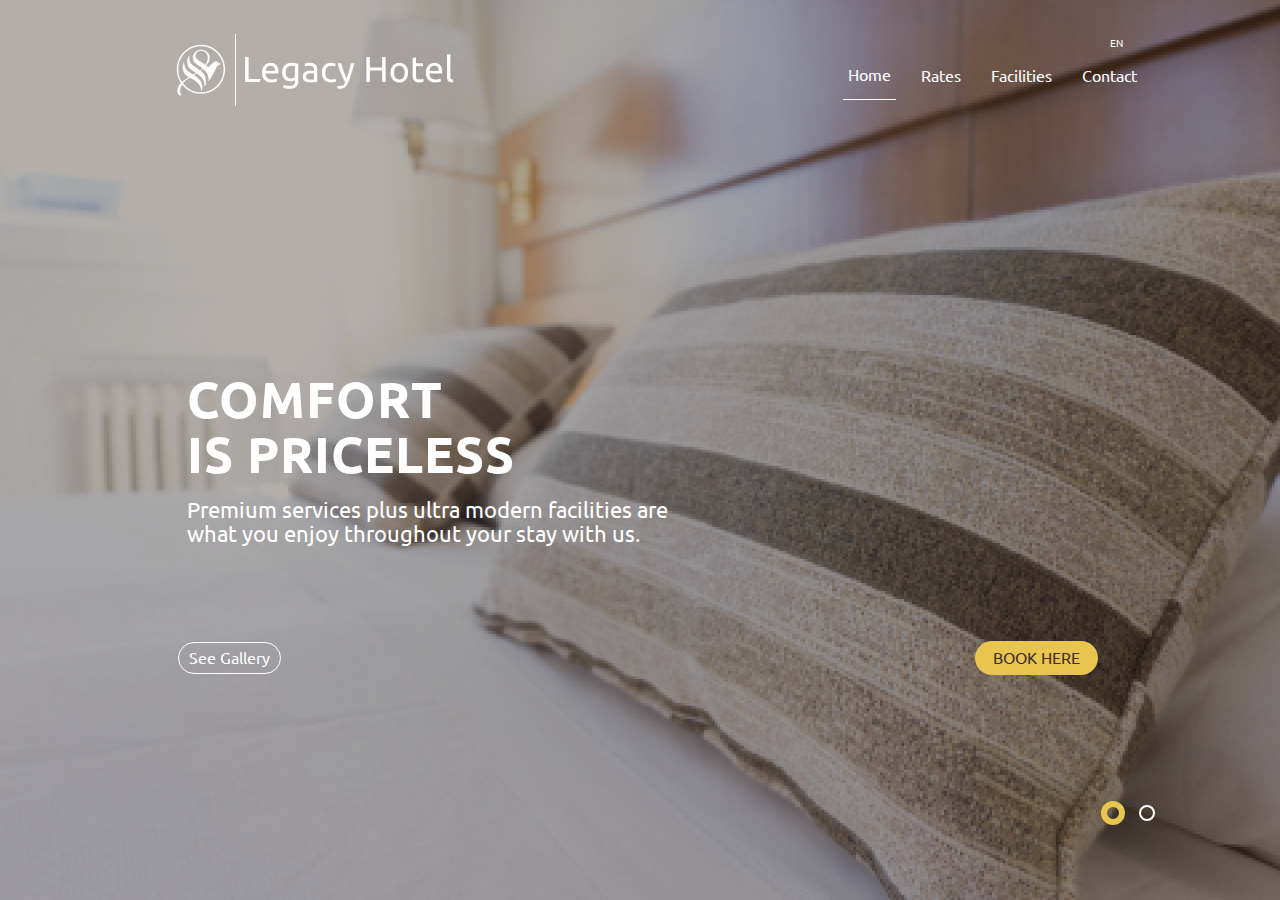
<file: index.html>
<!doctype html>
<html lang="en">
    <head>
        <!-- Required meta tags -->
        <meta charset="utf-8">
        <meta name="viewport" content="width=device-width, initial-scale=1, shrink-to-fit=no">
        <link rel="shortcut icon" href="/favicon.ico" type="image/x-icon">
        <link rel="icon" href="/favicon.ico" type="image/x-icon">
        <link rel="stylesheet" href="https://use.fontawesome.com/releases/v5.13.0/css/all.css"
            integrity="sha384-Bfad6CLCknfcloXFOyFnlgtENryhrpZCe29RTifKEixXQZ38WheV+i/6YWSzkz3V" crossorigin="anonymous">
        <link rel="stylesheet" href="css/style.css">
        <!-- Primary Meta Tags -->
        <title>Legacy Hotel</title>
        <meta name="title" content="Legacy Hotel">
        <meta name="description" content="Ultra-modern, five-star hotel that serves all your needs.">

        <meta property="og:type" content="website">
        <meta property="og:url" content="https://hoteltemplate.netlify.app/">
        <meta property="og:title" content="Legacy Hotel">
        <meta property="og:description" content="Ultra-modern, five-star hotel that serves all your needs.">
        <meta property="og:image"
            content="https://res.cloudinary.com/petrepan/image/upload/v1592683497/the-interior-design-of-a-building-floor-2883047_crxewy.jpg">

        <meta property="twitter:card" content="summary_large_image">
        <meta property="twitter:url" content="https://hoteltemplate.netlify.app/">
        <meta property="twitter:title" content="Legacy Hotel">
        <meta property="twitter:description" content="Ultra-modern, five-star hotel that serves all your needs.">
        <meta property="twitter:image"
            content="https://res.cloudinary.com/petrepan/image/upload/v1592683497/the-interior-design-of-a-building-floor-2883047_crxewy.jpg">
    </head>
    <body>
        <nav>
            <ul class="menu">
                <li class="logo"><a href="index.html"><img src="img/logo.png" alt="logo"></a></li>
                <li class="item"><a class="currentnav" href="index.html">Home</a></li>
                <li class="item"><a href="html/rates.html">Rates</a></li>
                <li class="item"><a href="html/facilities.html">Facilities</a></li>
                <li class="item"><a href="html/contact.html">Contact</a>
                </li>
                <li class="item has-submenu">
                    <a tabindex="0">EN</a>
                    <ul class="submenu">
                        <li class="subitem"><a href="#">FR</a></li>
                        <li class="subitem"><a href="#">SPA</a></li>
                    </ul>
                </li>
                <li class="toggle"><a href="#"><i class="fas fa-bars"></i></a></li>
            </ul>
        </nav>

        <div class="slider">
            <div class="slide currentcontent">
                <div class="content">
                    <h1>COMFORT <br> IS PRICELESS</h1>
                    <p>
                        Premium services plus ultra modern facilities are what you enjoy throughout your stay with us.
                    </p>
                </div>
            </div>
            <div class="slide">
                <div class="content">
                    <h1>Slide Two</h1>
                    <p>
                        Lorem ipsum, dolor sit amet consectetur adipisicing elit. Sit hic
                        maxime, voluptatibus labore doloremque vero!
                    </p>
                </div>
            </div>
        </div>
        <div class="buttons">
            <button id="dot1"></button>
            <button id="dot2"></button>
        </div>

        <div class="gallerybook">
            <div class="seegallery">
                <a href="html/gallery.html"><i class="fas fa-play-circle"></i>
                    See Gallery</a>
            </div>
            <div class="bookhere">
                <a href="html/booking.html">BOOK HERE </a>
            </div>
        </div>
        <script src="js/slider.js"></script>
        <script src="js/main.js"></script>
        <script src="js/nav.js"></script>
    </body>
</html>
</file>
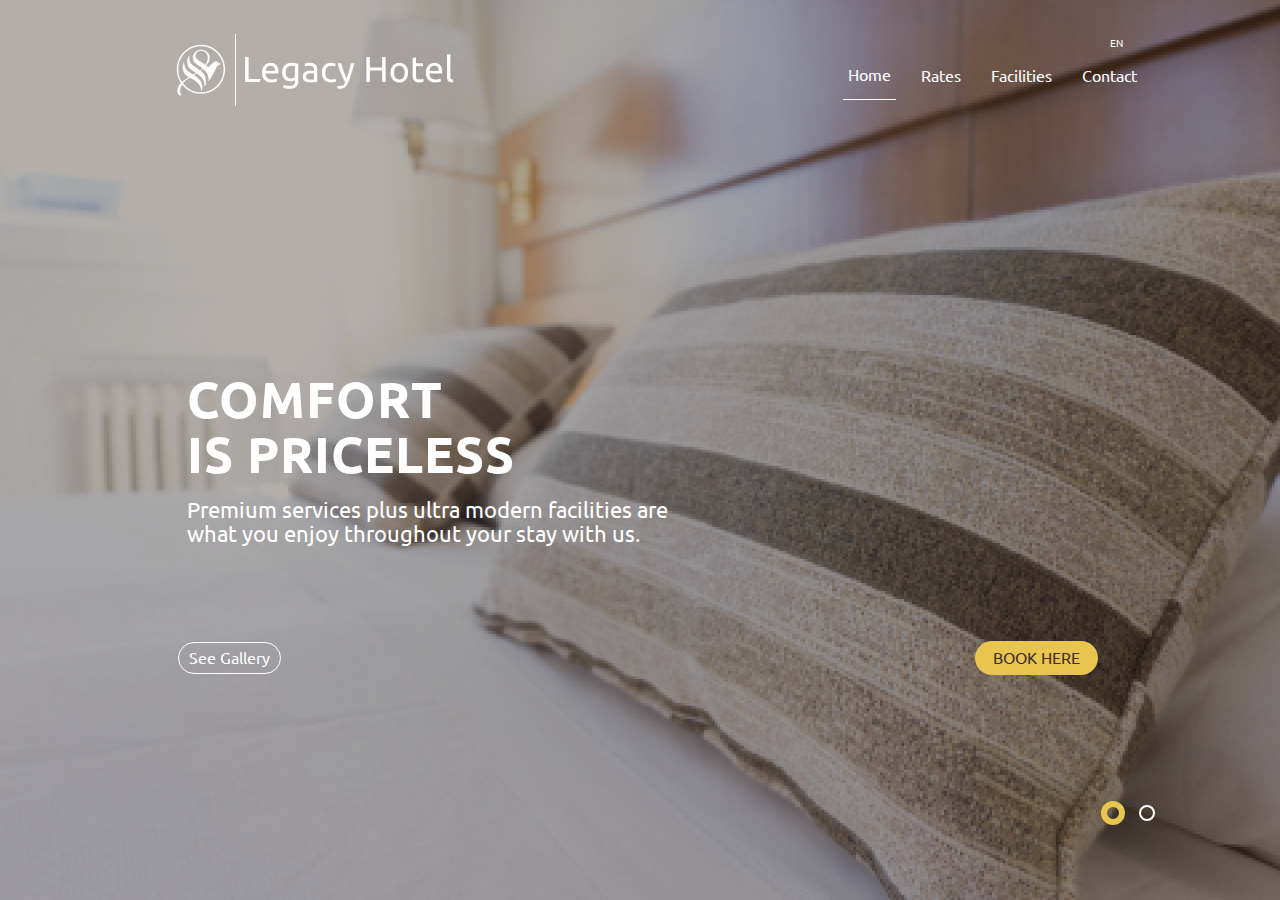
<file: html/index.html>
<!doctype html>
<html lang="en">
    <head>
        <!-- Required meta tags -->
        <meta charset="utf-8">
        <meta name="viewport" content="width=device-width, initial-scale=1, shrink-to-fit=no">
        <link rel="stylesheet" href="https://use.fontawesome.com/releases/v5.13.0/css/all.css"
            integrity="sha384-Bfad6CLCknfcloXFOyFnlgtENryhrpZCe29RTifKEixXQZ38WheV+i/6YWSzkz3V" crossorigin="anonymous">
        <link rel="stylesheet" href="../css/style.css">
        <!-- Primary Meta Tags -->
        <title>Legacy Hotel</title>
        <meta name="title" content="Legacy Hotel">
        <meta name="description" content="Ultra-modern, five-star hotel that serves all your needs.">

        <meta property="og:type" content="website">
        <meta property="og:url" content="https://hoteltemplate/">
        <meta property="og:title" content="Legacy Hotel">
        <meta property="og:description" content="Ultra-modern, five-star hotel that serves all your needs.">
        <meta property="og:image"
            content="https://res.cloudinary.com/petrepan/image/upload/v1592683497/the-interior-design-of-a-building-floor-2883047_crxewy.jpg">

        <meta property="twitter:card" content="summary_large_image">
        <meta property="twitter:url" content="https://hoteltemplate/">
        <meta property="twitter:title" content="Legacy Hotel">
        <meta property="twitter:description" content="Ultra-modern, five-star hotel that serves all your needs.">
        <meta property="twitter:image"
            content="https://res.cloudinary.com/petrepan/image/upload/v1592683497/the-interior-design-of-a-building-floor-2883047_crxewy.jpg">
    </head>
    <body>
        <nav>
            <ul class="menu">
                <li class="logo"><a href="index.html"><img src="../img/logo.png" alt="logo"></a></li>
                <li class="item"><a class="currentnav" href="#">Home</a></li>
                <li class="item"><a href="rates.html">Rates</a></li>
                <li class="item"><a href="facilities.html">Facilities</a></li>
                <li class="item"><a href="contact.html">Contact</a>
                </li>
                <li class="item has-submenu">
                    <a tabindex="0">EN</a>
                    <ul class="submenu">
                        <li class="subitem"><a href="#">FR</a></li>
                        <li class="subitem"><a href="#">SPA</a></li>
                    </ul>
                </li>
                <li class="toggle"><a href="#"><i class="fas fa-bars"></i></a></li>
            </ul>
        </nav>

        <div class="slider">
            <div class="slide currentcontent">
                <div class="content">
                    <h1>COMFORT <br> IS PRICELESS</h1>
                    <p>
                        Premium services plus ultra modern facilities are what you enjoy throughout your stay with us.
                    </p>
                </div>
            </div>
            <div class="slide">
                <div class="content">
                    <h1>Slide Two</h1>
                    <p>
                        Lorem ipsum, dolor sit amet consectetur adipisicing elit. Sit hic
                        maxime, voluptatibus labore doloremque vero!
                    </p>
                </div>
            </div>
        </div>
        <div class="buttons">
            <button id="dot1"></button>
            <button id="dot2"></button>
        </div>

        <div class="gallerybook">
            <div class="seegallery">
                <a href="gallery.html"><i class="fas fa-play-circle"></i>
                    See Gallery</a>
            </div>
            <div class="bookhere">
                <a href="booking.html">BOOK HERE </a>
            </div>
        </div>
        <script src="../js/slider.js"></script>
        <script src="../js/main.js"></script>
        <script src="../js/nav.js"></script>
    </body>
</html>
</file>
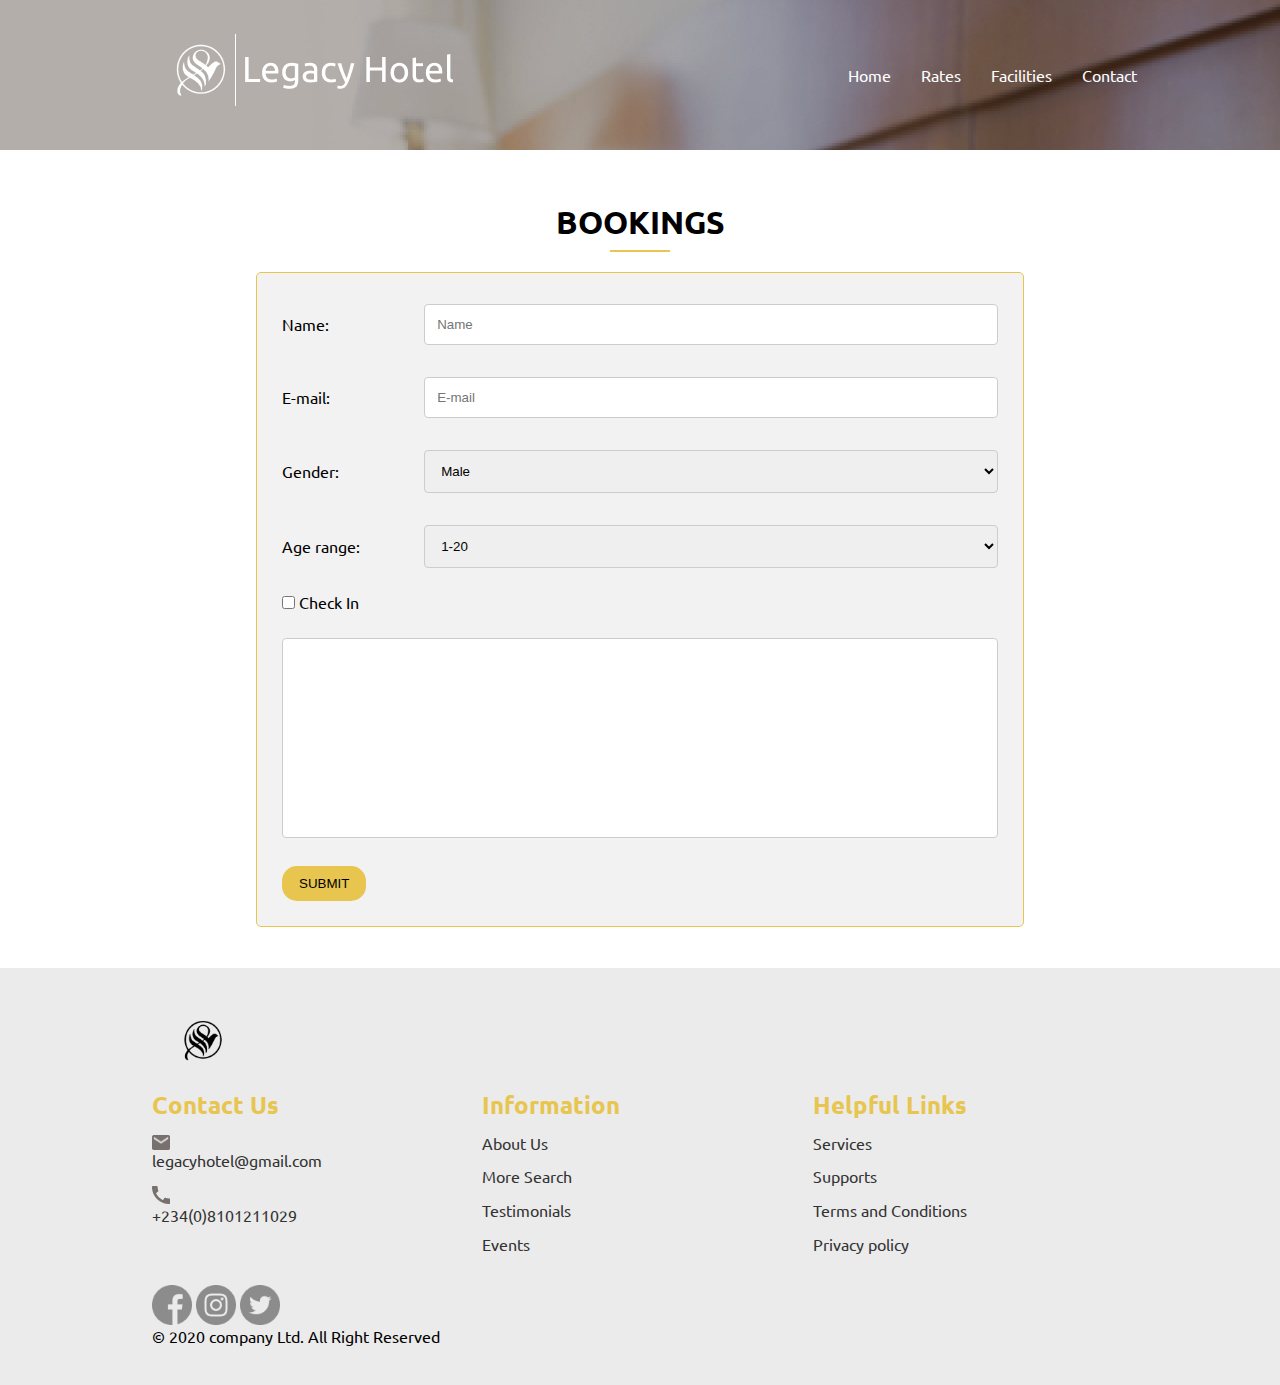
<file: html/booking.html>
<!doctype html>
 <html lang="en">
     <head>
         <!-- Required meta tags -->
         <meta charset="utf-8">
         <meta name="viewport" content="width=device-width, initial-scale=1, shrink-to-fit=no">
         <link rel="stylesheet" href="https://use.fontawesome.com/releases/v5.13.0/css/all.css"
             integrity="sha384-Bfad6CLCknfcloXFOyFnlgtENryhrpZCe29RTifKEixXQZ38WheV+i/6YWSzkz3V"
             crossorigin="anonymous">
         <link rel="stylesheet" href="../css/booking.css">
         <link rel="stylesheet" href="../css/nav.css">
         <title>Legacy Hotel| Booking</title>
     </head>
     <body>
         <nav>
             <ul class="menu">
                 <li class="logo"><a href="../index.html"><img src="../img/logo.png" alt="logo"></a></li>
                 <li class="item"><a href="../index.html">Home</a></li>
                 <li class="item"><a href="rates.html">Rates</a></li>
                 <li class="item"><a href="facilities.html">Facilities</a></li>
                 <li class="item"><a href="contact.html">Contact</a>
                 </li>
                 <li class="toggle"><a href="#"><i class="fas fa-bars"></i></a></li>
             </ul>
         </nav>

         <main>
             <div class="contentcontainer">
                 <h1>BOOKINGS</h1>
                 <hr>
                 <form class="form">
                     <div class="nameemail">
                         <div class="row">
                             <label class="col-25">Name:</label>
                              <input class="col-75" type="text" placeholder="Name" id="">
                        </div>
                        <div class="row">
                            <label class="col-25">E-mail:</label>
                            <input class="col-75" type="email" placeholder="E-mail" id="">
                        </div>
                     </div>
                     <div class="otheroptions">
                         <div class="row">
                             <label class="col-25">Gender:</label>
                             <select name="Gender" id="">
                                  <option value="Male">Male</option>
                                   <option value="Female">Female</option>
                             </select>
                         </div>
                         <div class="row">
                             <label class="col-25">Age range:</label>
                             <select name="Age" id="">
                                 <option value="1-20">1-20</option>
                                 <option value="21-40">21-40</option>
                                 <option value="41-60">41-60</option>
                                 <option value="60+">60+</option>
                             </select>
                         </div>
                         
                         <div style="margin-bottom: 20px;">
                             <input type="checkbox" name="" id="">
                             <label>Check In</label>
                         </div>
                         </div>
                         <div class="col-75">
                             <textarea name="message" cols="30" rows="10" style="height:200px"></textarea>
                         </div>
                         <div class="row">
                         <input type="submit" value="SUBMIT">
                         </div>

                     
                 </form>
             </div>
         </main>
         <footer>
             <div class="container">
                 <div class="footerlogo">
                     <img src="../img/logo (blavk) 1.png" alt="footer-logo">
                 </div>
                 <div class="footerdetails">
                     <div>
                         <div>
                             <h3>Contact Us</h3>
                         </div>
                         <div class="contact">
                             <a class="vector" href="mailto:legacyhotel@gmail.com"><img src="../img/Vector.png"
                                     alt="mail"> legacyhotel@gmail.com</a>
                         </div>
                         <div class="contact">
                             <a class="vector" href="tel:+234 (0) 8101211029"><img src="../img/Vector1.png"
                                     alt="number">
                                 +234(0)8101211029</a>
                         </div>
                     </div>
                     <div>
                         <div>
                             <h3>Information</h3>
                         </div>
                         <div>
                             <a href="about.html">About Us</a>
                         </div>
                         <div>
                             <a href="#">More Search</a>
                         </div>
                         <div>
                             <a href="#">Testimonials</a>
                         </div>
                         <div>
                             <a href="#">Events</a>
                         </div>
                     </div>
                     <div>
                         <div>
                             <h3>Helpful Links</h3>
                         </div>
                         <div>
                             <a href="#">Services</a>
                         </div>
                         <div>
                             <a href="#">Supports</a>
                         </div>
                         <div>
                             <a href="#">Terms and Conditions</a>
                         </div>
                         <div>
                             <a href="#">Privacy policy</a>
                         </div>
                     </div>
                 </div>
                 <div class="socials">
                     <div>
                         <a class="sm" href="#"><img src="../img/facebook.png" alt="facbookicon"></a>
                         <a class="sm" href="#"><img src="../img/instagram.png" alt="instagramicon"></a>
                         <a class="sm" href="#"><img src="../img/twitter.png" alt="twittericon"></a>
                     </div>
                     <div>
                         <span>&copy; 2020</span> company Ltd. All Right Reserved
                     </div>
                 </div>

             </div>
         </footer>

        <script src="../js/nav.js"></script>
     </body>
 </html>
</file>
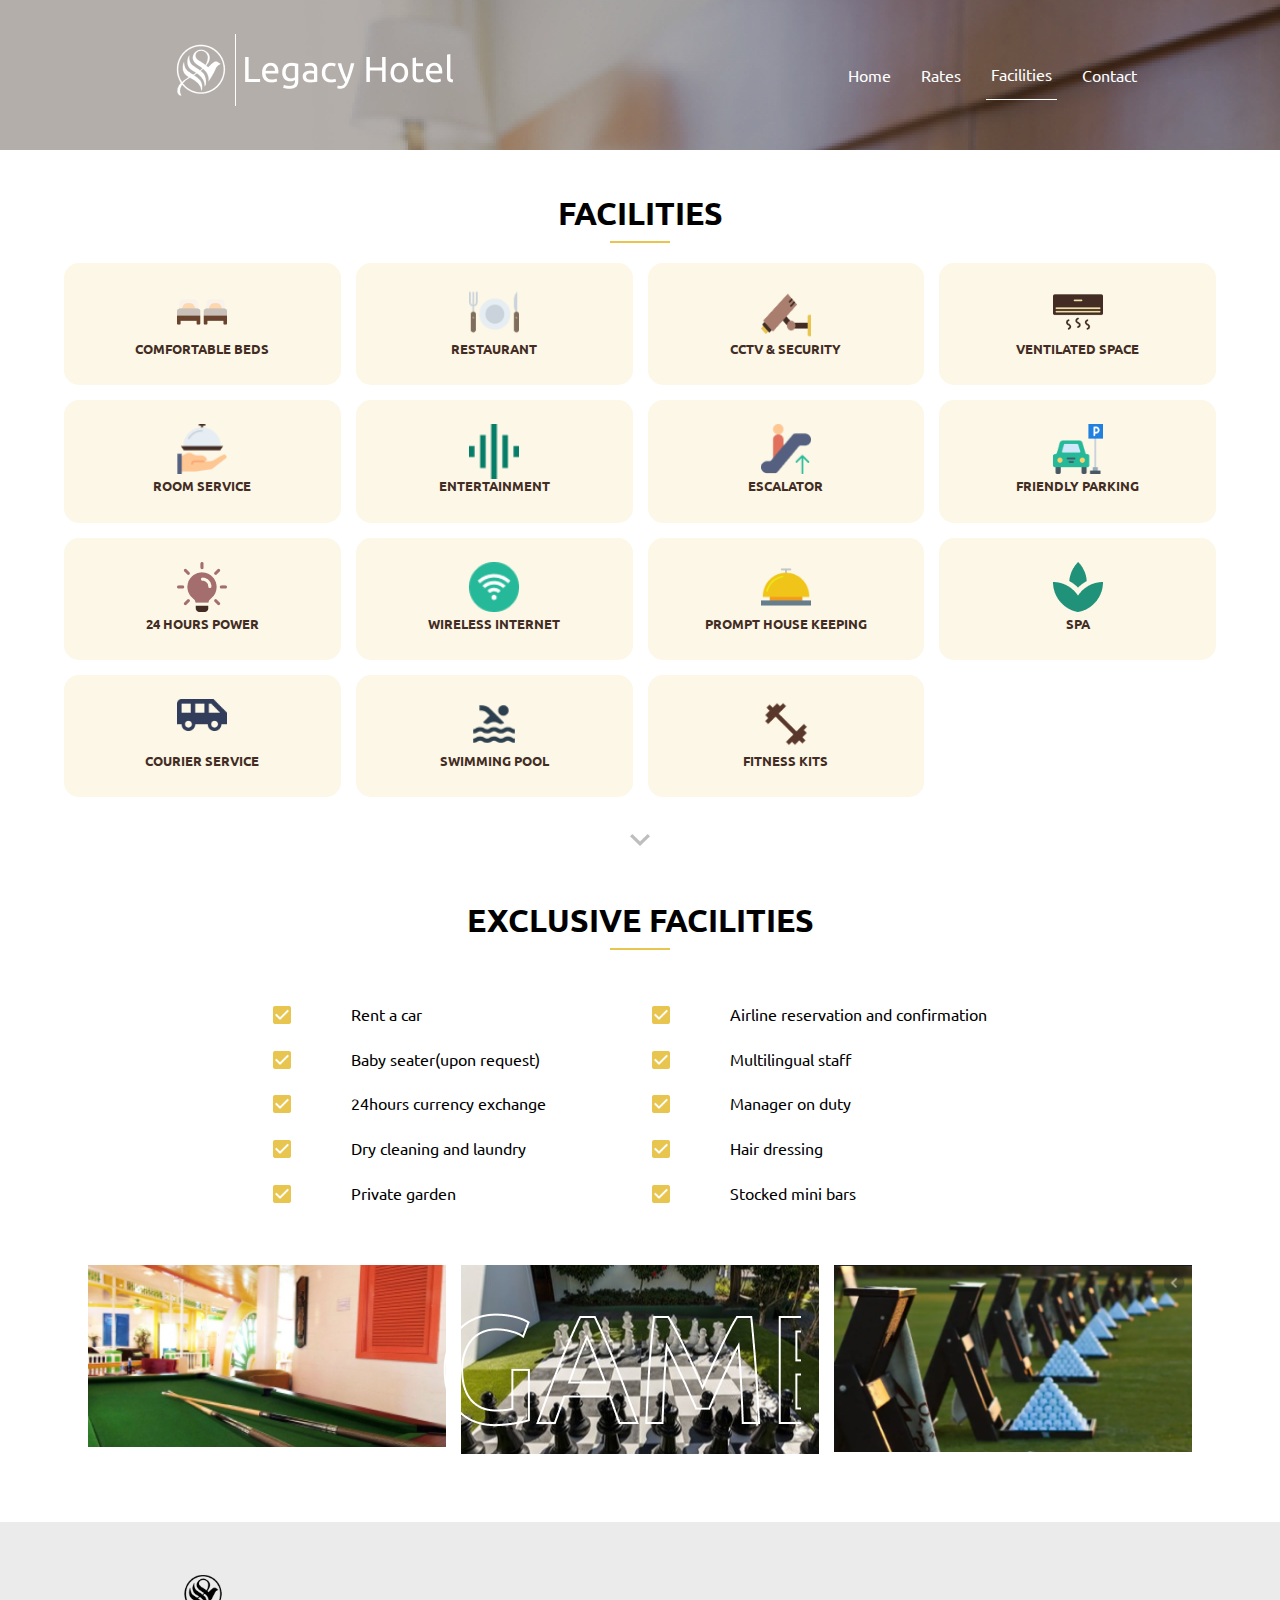
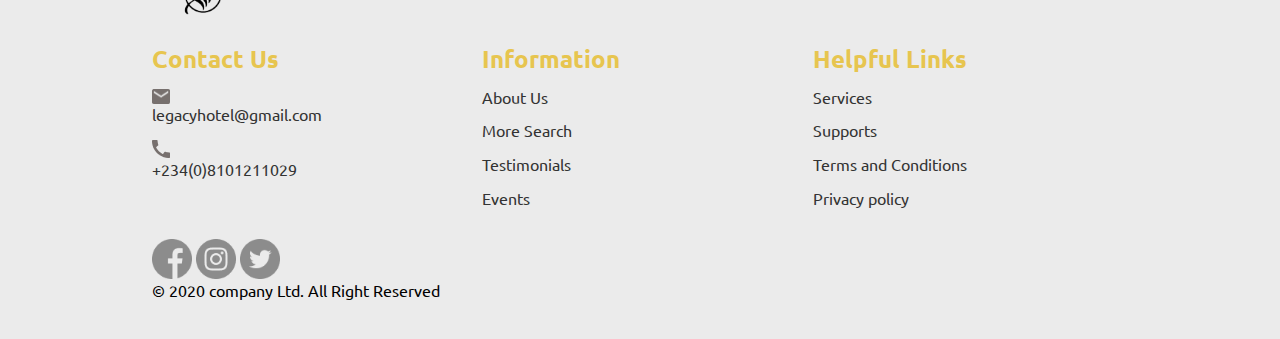
<file: html/facilities.html>
<!doctype html>
 <html lang="en">
     <head>
         <!-- Required meta tags -->
         <meta charset="utf-8">
         <meta name="viewport" content="width=device-width, initial-scale=1, shrink-to-fit=no">
         <link rel="stylesheet" href="https://use.fontawesome.com/releases/v5.13.0/css/all.css"
             integrity="sha384-Bfad6CLCknfcloXFOyFnlgtENryhrpZCe29RTifKEixXQZ38WheV+i/6YWSzkz3V"
             crossorigin="anonymous">
         <link rel="stylesheet" href="../css/facilities.css">
         <link rel="stylesheet" href="../css/nav.css">
         <title>Legacy Hotel| Facilities</title>
     </head>
     <body>
         <nav>
             <ul class="menu">
                 <li class="logo"><a href="../index.html"><img src="../img/logo.png" alt="logo"></a></li>
                 <li class="item"><a href="../index.html">Home</a></li>
                 <li class="item"><a href="rates.html">Rates</a></li>
                 <li class="item"><a class="currentnav" href="facilities.html">Facilities</a></li>
                 <li class="item"><a href="contact.html">Contact</a>
                 </li>
                 <li class="toggle"><a href="#"><i class="fas fa-bars"></i></a></li>
             </ul>
         </nav>

         <main>
             <div class="contentcontainer">
                 <h1>FACILITIES</h1>
                 <hr>
                 <div class="facilitycontainer">
                     <div class="features">
                         <div class="featimage">
                             <img src="../img/facilityimg/beds 1.png" alt="bed">
                         </div>
                         <p>Comfortable beds</p>
                     </div>
                     <div class="features">
                         <div class="featimage">
                             <img src="../img/facilityimg/restaurant 1.png" alt="restaurant">
                         </div>
                         <p>Restaurant</p>
                     </div>
                     <div class="features">
                         <div class="featimage">
                             <img src="../img/facilityimg/cctv 1.png" alt="cctv">
                         </div>
                         <p>cctv & security</p>
                     </div>
                     <div class="features">
                         <div class="featimage">
                             <img src="../img/facilityimg/air-conditioner 1.png" alt="space">
                         </div>
                         <p>ventilated space</p>
                     </div>
                     <div class="features">
                         <div class="featimage">
                             <img src="../img/facilityimg/meal 1.png" alt="room service">
                         </div>
                         <p>room service</p>
                     </div>
                     <div class="features">
                         <div class="featimage">
                             <img src="../img/facilityimg/Entertainment.png" alt="entertainment">
                         </div>
                         <p>entertainment</p>
                     </div>
                     <div class="features">
                         <div class="featimage">
                             <img src="../img/facilityimg/escalator 1.png" alt="escalator">
                         </div>
                         <p>escalator</p>
                     </div>
                     <div class="features">
                         <div class="featimage">
                             <img src="../img/facilityimg/parking-1 1.png" alt="car park">
                         </div>
                         <p>friendly parking</p>
                     </div>
                     <div class="features">
                         <div class="featimage">
                             <img src="../img/facilityimg/lamp 1.png" alt="light">
                         </div>
                         <p>24 hours power</p>
                     </div>
                     <div class="features">
                         <div class="featimage">
                             <img src="../img/facilityimg/wifi 1.png" alt="wifi">
                         </div>
                         <p>wireless internet</p>
                     </div>
                     <div class="features">
                         <div class="featimage">
                             <img src="../img/facilityimg/bell 1.png" alt="room service">
                         </div>
                         <p>prompt house keeping</p>
                     </div>
                     <div class="features">
                         <div class="featimage">
                             <img src="../img/facilityimg/Spa.png" alt="spa">
                         </div>
                         <p>spa</p>
                     </div>
                     <div class="features">
                         <div class="featimage">
                             <img src="../img/facilityimg/Vector.png" alt="transport">
                         </div>
                         <p>courier service</p>
                     </div>
                     <div class="features">
                         <div class="featimage">
                             <img src="../img/facilityimg/pool-24px 1.png" alt="pool">
                         </div>
                         <p>swimming pool</p>
                     </div>
                     <div class="features">
                         <div class="featimage">
                             <img src="../img/facilityimg/fitness_center-24px 1.png" alt="gym">
                         </div>
                         <p>fitness kits</p>
                     </div>
                 </div>
                 <div class="arrowdown">
                     <img src="../img/facilityimg/Arrowdown.png" alt="arrowdown">
                 </div>

                 <div>
                     <h1>EXCLUSIVE FACILITIES</h1>
                     <hr>
                     <div class="exclusivecontainer">
                         <div class="exclusivefeat"> 
                             <div>
                                 <img src="../img/facilityimg/marker.png" alt="marker">
                             </div>
                             <p>Rent a car</p>
                         </div>
                         <div class="exclusivefeat">
                             <div>
                                 <img src="../img/facilityimg/marker.png" alt="marker">
                             </div>
                             <p>Airline reservation and confirmation</p>
                         </div>
                         <div class="exclusivefeat">
                             <div>
                                 <img src="../img/facilityimg/marker.png" alt="marker">
                             </div>
                             <p>Baby seater(upon request)</p>
                         </div>
                         <div class="exclusivefeat">
                             <div>
                                 <img src="../img/facilityimg/marker.png" alt="marker">
                             </div>
                             <p>Multilingual staff</p>
                         </div>
                         <div class="exclusivefeat">
                             <div>
                                 <img src="../img/facilityimg/marker.png" alt="marker">
                             </div>
                             <p>24hours currency exchange</p>
                         </div>
                         <div class="exclusivefeat">
                             <div>
                                 <img src="../img/facilityimg/marker.png" alt="marker">
                             </div>
                             <p>Manager on duty</p>
                         </div>
                         <div class="exclusivefeat">
                             <div>
                                 <img src="../img/facilityimg/marker.png" alt="marker">
                             </div>
                             <p>Dry cleaning and laundry</p>
                         </div>
                         <div class="exclusivefeat">
                             <div>
                                 <img src="../img/facilityimg/marker.png" alt="marker">
                             </div>
                             <p>Hair dressing</p>
                         </div>
                         <div class="exclusivefeat">
                             <div>
                                 <img src="../img/facilityimg/marker.png" alt="marker">
                             </div>
                             <p>Private garden</p>
                         </div>
                         <div class="exclusivefeat">
                             <div>
                                 <img src="../img/facilityimg/marker.png" alt="marker">
                             </div>
                             <p>Stocked mini bars</p>
                         </div>
                     </div>
                 </div>
                 <div class="games">
                     <div><img src="../img/facilityimg/Rectangle 102.png" alt=""></div>
                      <div><img src="../img/facilityimg/Rectangle 103.png" alt=""></div>
                       <div><img src="../img/facilityimg/Rectangle 104.png" alt=""></div>
                 </div>
             </div>
         </main>
         <footer>
             <div class="container">
                 <div class="footerlogo">
                     <img src="../img/logo (blavk) 1.png" alt="footer-logo">
                 </div>
                 <div class="footerdetails">
                     <div>
                         <div>
                             <h3>Contact Us</h3>
                         </div>
                         <div class="contact">
                             <a class="vector" href="mailto:legacyhotel@gmail.com"><img src="../img/Vector.png"
                                     alt="mail"> legacyhotel@gmail.com</a>
                         </div>
                         <div class="contact">
                             <a class="vector" href="tel:+234 (0) 8101211029"><img src="../img/Vector1.png"
                                     alt="number">
                                 +234(0)8101211029</a>
                         </div>
                     </div>
                     <div>
                         <div>
                             <h3>Information</h3>
                         </div>
                         <div>
                             <a href="about.html">About Us</a>
                         </div>
                         <div>
                             <a href="#">More Search</a>
                         </div>
                         <div>
                             <a href="#">Testimonials</a>
                         </div>
                         <div>
                             <a href="#">Events</a>
                         </div>
                     </div>
                     <div>
                         <div>
                             <h3>Helpful Links</h3>
                         </div>
                         <div>
                             <a href="#">Services</a>
                         </div>
                         <div>
                             <a href="#">Supports</a>
                         </div>
                         <div>
                             <a href="#">Terms and Conditions</a>
                         </div>
                         <div>
                             <a href="#">Privacy policy</a>
                         </div>
                     </div>
                 </div>
                 <div class="socials">
                     <div>
                         <a class="sm" href="#"><img src="../img/facebook.png" alt=""></a>
                         <a class="sm" href="#"><img src="../img/instagram.png" alt=""></a>
                         <a class="sm" href="#"><img src="../img/twitter.png" alt=""></a>
                     </div>
                     <div>
                         <span>&copy; 2020</span> company Ltd. All Right Reserved
                     </div>
                 </div>

             </div>
         </footer>


         <!-- Optional JavaScript -->
         <script src="../js/nav.js"></script>
        
     </body>
 </html>
</file>
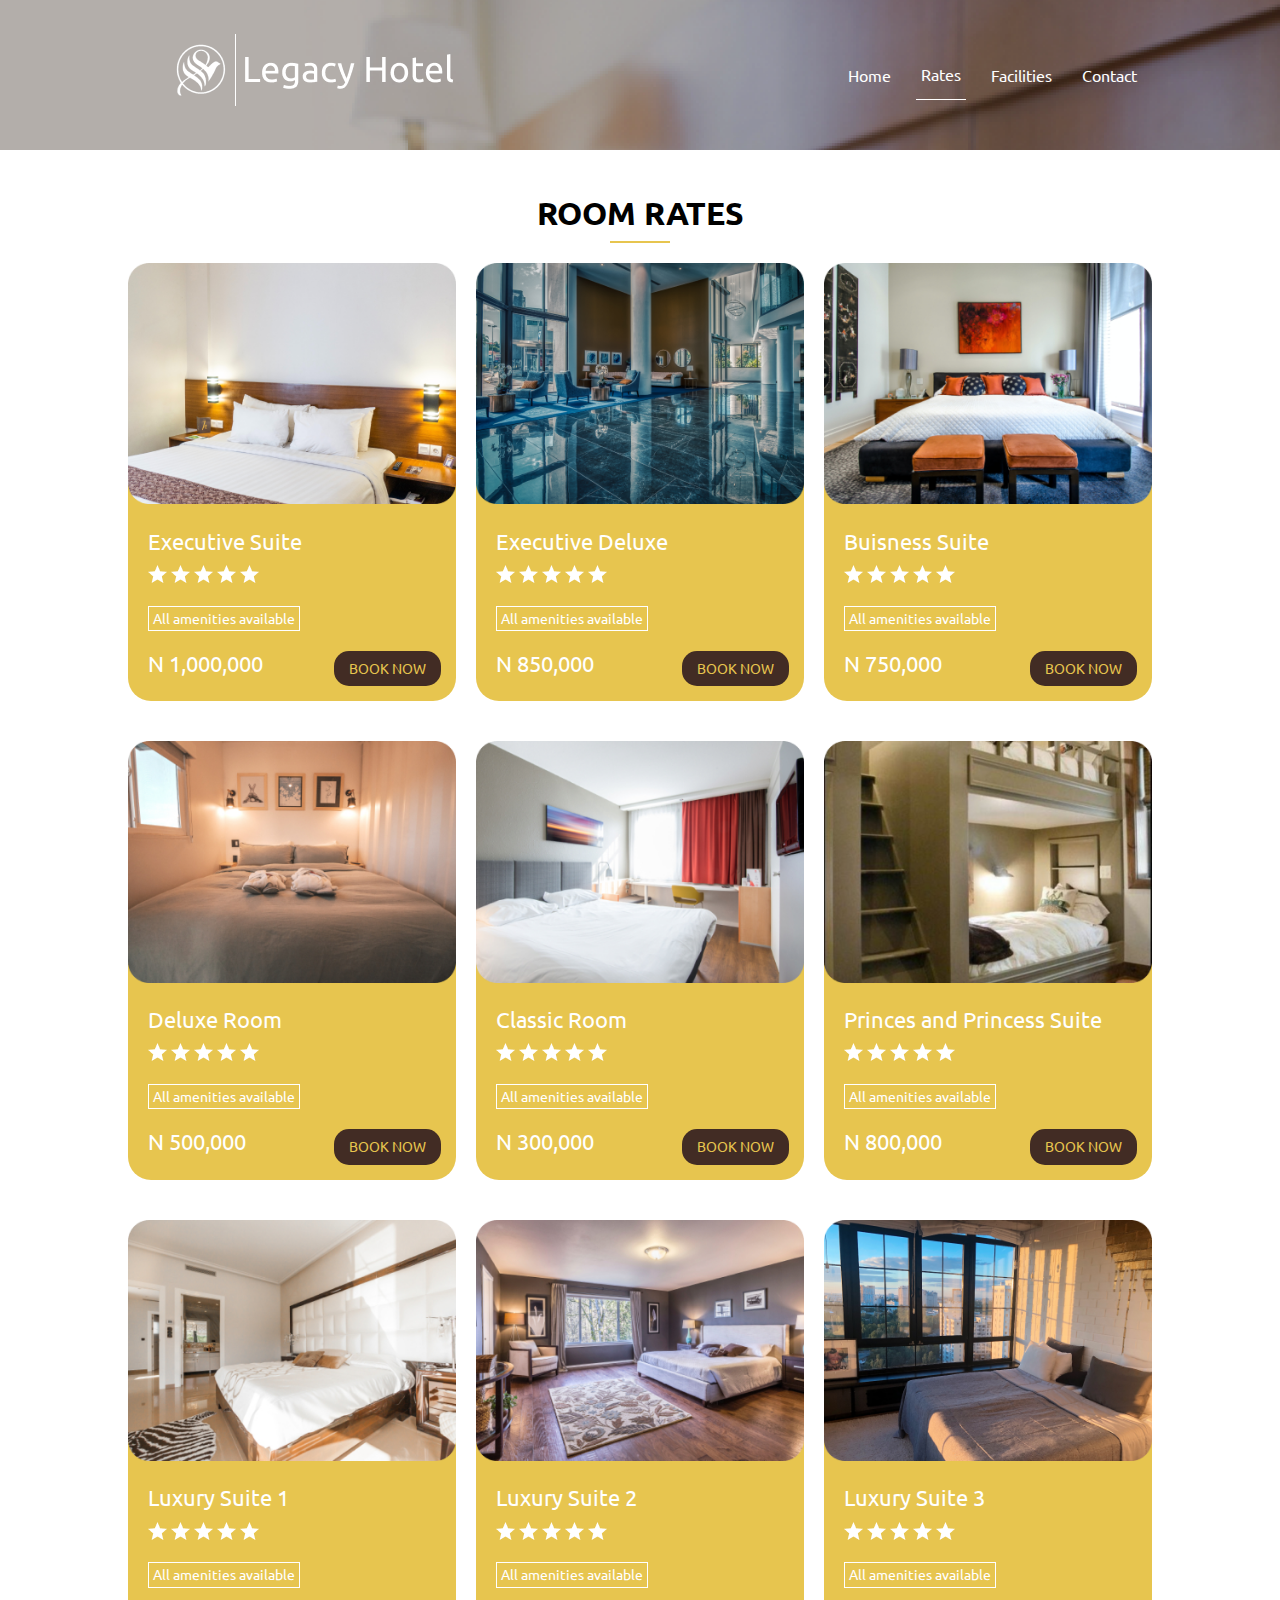
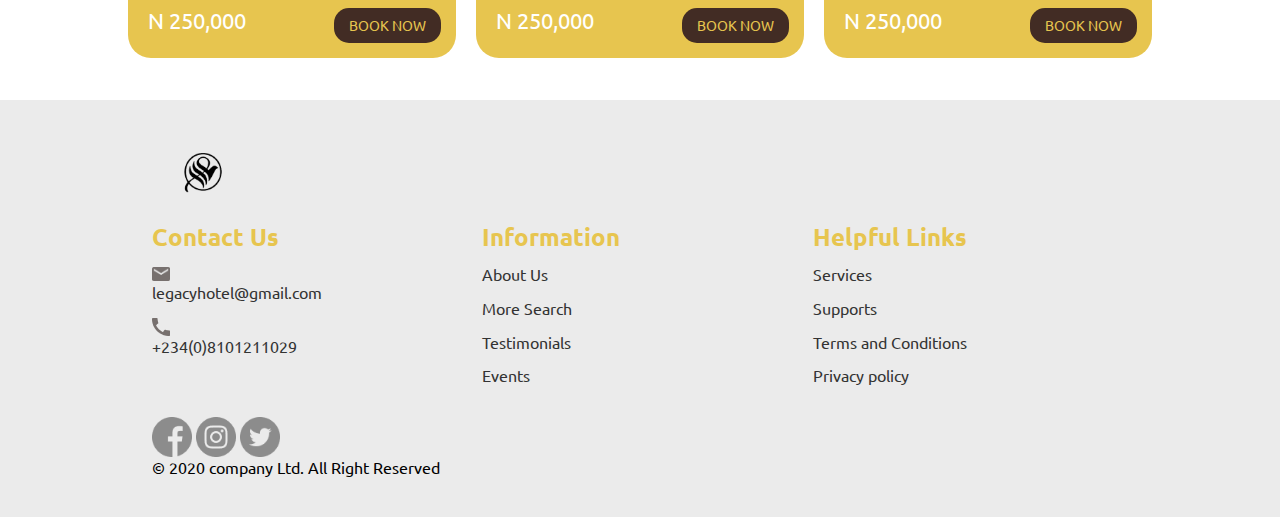
<file: html/rates.html>
<!doctype html>
 <html lang="en">
     <head>
         <!-- Required meta tags -->
         <meta charset="utf-8">
         <meta name="viewport" content="width=device-width, initial-scale=1, shrink-to-fit=no">
         <link rel="stylesheet" href="https://use.fontawesome.com/releases/v5.13.0/css/all.css"
             integrity="sha384-Bfad6CLCknfcloXFOyFnlgtENryhrpZCe29RTifKEixXQZ38WheV+i/6YWSzkz3V"
             crossorigin="anonymous">
         <link rel="stylesheet" href="../css/rates.css">
         <link rel="stylesheet" href="../css/nav.css">
         <title>Legacy Hotel| Room Rate</title>
     </head>
     <body>
         <nav>
             <ul class="menu">
                 <li class="logo"><a href="../index.html"><img src="../img/logo.png" alt="logo"></a></li>
                 <li class="item"><a href="../index.html">Home</a></li>
                 <li class="item"><a class="currentnav" href="rates.html">Rates</a></li>
                 <li class="item"><a href="facilities.html">Facilities</a></li>
                 <li class="item"><a href="contact.html">Contact</a>
                 </li>
                 <li class="toggle"><a href="#"><i class="fas fa-bars"></i></a></li>
             </ul>
         </nav>

         <main>
             <div class="contentcontainer"> 
                 <h1>ROOM RATES</h1>
                 <hr>
                 <div class="ratecontainer">
                    <div>
                        <div class="imgcontainer">
                            <img src="../img/ratesimg/Rectangle 519.png" alt="room">
                        </div>
                        <div class="roomdetails">
                            <h4>Executive Suite</h4>
                            <div class="starsimg">
                                <img class="star" src="../img/ratesimg/Vector.png" alt="">
                                <img class="star" src="../img/ratesimg/Vector.png" alt="">
                                <img class="star" src="../img/ratesimg/Vector.png" alt="">
                                <img class="star" src="../img/ratesimg/Vector.png" alt="">
                                <img class="star" src="../img/ratesimg/Vector.png" alt="">
                            </div>
                            <p>All amenities available</p>
                            <div class="pricebookbtn">
                                <span>N 1,000,000</span>
                                <span><a href="booking.html">BOOK NOW</a></span>
                            </div>
                        </div>
                    </div>
                    <div>
                        <div class="imgcontainer">
                            <img src="../img/ratesimg/Rectangle 55.png" alt="room">
                        </div>
                        <div class="roomdetails">
                            <h4>Executive Deluxe</h4>
                            <div class="starsimg">
                                <img class="star" src="../img/ratesimg/Vector.png" alt="">
                                <img class="star" src="../img/ratesimg/Vector.png" alt="">
                                <img class="star" src="../img/ratesimg/Vector.png" alt="">
                                <img class="star" src="../img/ratesimg/Vector.png" alt="">
                                <img class="star" src="../img/ratesimg/Vector.png" alt="">
                            </div>
                            <p>All amenities available</p>
                            <div class="pricebookbtn">
                                <span>N 850,000</span>
                                <span><a href="booking.html">BOOK NOW</a></span>
                            </div>
                        </div>
                    </div>
                    <div>
                        <div class="imgcontainer">
                            <img src="../img/ratesimg/Rectangle 555.png" alt="room">
                        </div>
                        <div class="roomdetails">
                            <h4>Buisness Suite</h4>
                            <div class="starsimg">
                                <img class="star" src="../img/ratesimg/Vector.png" alt="">
                                <img class="star" src="../img/ratesimg/Vector.png" alt="">
                                <img class="star" src="../img/ratesimg/Vector.png" alt="">
                                <img class="star" src="../img/ratesimg/Vector.png" alt="">
                                <img class="star" src="../img/ratesimg/Vector.png" alt="">
                            </div>
                            <p>All amenities available</p>
                            <div class="pricebookbtn">
                                <span>N 750,000</span>
                                <span><a href="booking.html">BOOK NOW</a></span>
                            </div>
                        </div>
                    </div>
                    <div>
                        <div class="imgcontainer">
                            <img src="../img/ratesimg/Rectangle 556.png" alt="room">
                        </div>
                        <div class="roomdetails">
                            <h4>Deluxe Room</h4>
                            <div class="starsimg">
                                <img class="star" src="../img/ratesimg/Vector.png" alt="">
                                <img class="star" src="../img/ratesimg/Vector.png" alt="">
                                <img class="star" src="../img/ratesimg/Vector.png" alt="">
                                <img class="star" src="../img/ratesimg/Vector.png" alt="">
                                <img class="star" src="../img/ratesimg/Vector.png" alt="">
                            </div>
                            <p>All amenities available</p>
                            <div class="pricebookbtn">
                                <span>N 500,000</span>
                                <span><a href="booking.html">BOOK NOW</a></span>
                            </div>
                        </div>
                    </div>
                    <div>
                        <div class="imgcontainer">
                            <img src="../img/ratesimg/Rectangle 557.png" alt="room">
                        </div>
                        <div class="roomdetails">
                            <h4>Classic Room</h4>
                            <div class="starsimg">
                                <img class="star" src="../img/ratesimg/Vector.png" alt="">
                                <img class="star" src="../img/ratesimg/Vector.png" alt="">
                                <img class="star" src="../img/ratesimg/Vector.png" alt="">
                                <img class="star" src="../img/ratesimg/Vector.png" alt="">
                                <img class="star" src="../img/ratesimg/Vector.png" alt="">
                            </div>
                            <p>All amenities available</p>
                            <div class="pricebookbtn">
                                <span>N 300,000</span>
                                <span><a href="booking.html">BOOK NOW</a></span>
                            </div>
                        </div>
                    </div>
                    <div> 
                        <div class="imgcontainer">
                            <img src="../img/ratesimg/Rectangle 559.png" alt="">
                        </div>
                        <div class="roomdetails">
                            <h4>Princes and Princess Suite</h4>
                            <div class="starsimg">
                                <img class="star" src="../img/ratesimg/Vector.png" alt="">
                                <img class="star" src="../img/ratesimg/Vector.png" alt="">
                                <img class="star" src="../img/ratesimg/Vector.png" alt="">
                                <img class="star" src="../img/ratesimg/Vector.png" alt="">
                                <img class="star" src="../img/ratesimg/Vector.png" alt="">
                            </div>
                            <p>All amenities available</p>
                            <div class="pricebookbtn">
                                <span>N 800,000</span>
                                <span><a href="booking.html">BOOK NOW</a></span>
                            </div>
                        </div>
                    </div>
                    <div>
                        <div class="imgcontainer">
                            <img src="../img/ratesimg/Rectangle 57.png" alt="room">
                        </div>
                        <div class="roomdetails">
                            <h4>Luxury Suite 1</h4>
                            <div class="starsimg">
                                <img class="star" src="../img/ratesimg/Vector.png" alt="">
                                <img class="star" src="../img/ratesimg/Vector.png" alt="">
                                <img class="star" src="../img/ratesimg/Vector.png" alt="">
                                <img class="star" src="../img/ratesimg/Vector.png" alt="">
                                <img class="star" src="../img/ratesimg/Vector.png" alt="">
                            </div>
                            <p>All amenities available</p>
                            <div class="pricebookbtn">
                                <span>N 250,000</span>
                                <span><a href="booking.html">BOOK NOW</a></span>
                            </div>
                        </div>
                    </div>
                    <div>
                        <div class="imgcontainer">
                            <img src="../img/ratesimg/Rectangle 59.png" alt="room">
                        </div>
                        <div class="roomdetails">
                            <h4>Luxury Suite 2</h4>
                            <div class="starsimg">
                                <img class="star" src="../img/ratesimg/Vector.png" alt="">
                                <img class="star" src="../img/ratesimg/Vector.png" alt="">
                                <img class="star" src="../img/ratesimg/Vector.png" alt="">
                                <img class="star" src="../img/ratesimg/Vector.png" alt="">
                                <img class="star" src="../img/ratesimg/Vector.png" alt="">
                            </div>
                            <p>All amenities available</p>
                            <div class="pricebookbtn">
                                <span>N 250,000</span>
                                <span><a href="booking.html">BOOK NOW</a></span>
                            </div>
                        </div>
                    </div>
                    <div>
                        <div class="imgcontainer">
                            <img src="../img/ratesimg/Rectangle 597.png" alt="room">
                        </div>
                        <div class="roomdetails">
                            <h4>Luxury Suite 3</h4>
                            <div class="starsimg">
                                <img class="star" src="../img/ratesimg/Vector.png" alt="">
                                <img class="star" src="../img/ratesimg/Vector.png" alt="">
                                <img class="star" src="../img/ratesimg/Vector.png" alt="">
                                <img class="star" src="../img/ratesimg/Vector.png" alt="">
                                <img class="star" src="../img/ratesimg/Vector.png" alt="">
                            </div>
                            <p>All amenities available</p>
                            <div class="pricebookbtn">
                                <span>N 250,000</span>
                                <span><a href="booking.html">BOOK NOW</a></span>
                            </div>
                        </div>
                    </div>
                 </div>
             </div>
         </main>
         <footer>
             <div class="container">
                 <div class="footerlogo">
                     <img src="../img/logo (blavk) 1.png" alt="footer-logo">
                 </div>
                 <div class="footerdetails">
                     <div>
                         <div>
                             <h3>Contact Us</h3>
                         </div>
                         <div class="contact">
                             <a class="vector" href="mailto:legacyhotel@gmail.com"><img src="../img/Vector.png"
                                     alt="mail"> legacyhotel@gmail.com</a>
                         </div>
                         <div class="contact">
                             <a class="vector" href="tel:+234 (0) 8101211029"><img src="../img/Vector1.png"
                                     alt="number">
                                 +234(0)8101211029</a>
                         </div>
                     </div>
                     <div>
                         <div>
                             <h3>Information</h3>
                         </div>
                         <div>
                             <a href="about.html">About Us</a>
                         </div>
                         <div>
                             <a href="#">More Search</a>
                         </div>
                         <div>
                             <a href="#">Testimonials</a>
                         </div>
                         <div>
                             <a href="#">Events</a>
                         </div>
                     </div>
                     <div>
                         <div>
                             <h3>Helpful Links</h3>
                         </div>
                         <div>
                             <a href="#">Services</a>
                         </div>
                         <div>
                             <a href="#">Supports</a>
                         </div>
                         <div>
                             <a href="#">Terms and Conditions</a>
                         </div>
                         <div>
                             <a href="#">Privacy policy</a>
                         </div>
                     </div>
                 </div>
                 <div class="socials">
                     <div>
                         <a class="sm" href="#"><img src="../img/facebook.png" alt="facebbokicon"></a>
                         <a class="sm" href="#"><img src="../img/instagram.png" alt="instagramicon"></a>
                         <a class="sm" href="#"><img src="../img/twitter.png" alt="twittericon"></a>
                     </div>
                     <div>
                         <span>&copy; 2020</span> company Ltd. All Right Reserved
                     </div>
                 </div>

             </div>
         </footer>

<script src="../js/nav.js"></script>
     </body>
 </html>
</file>
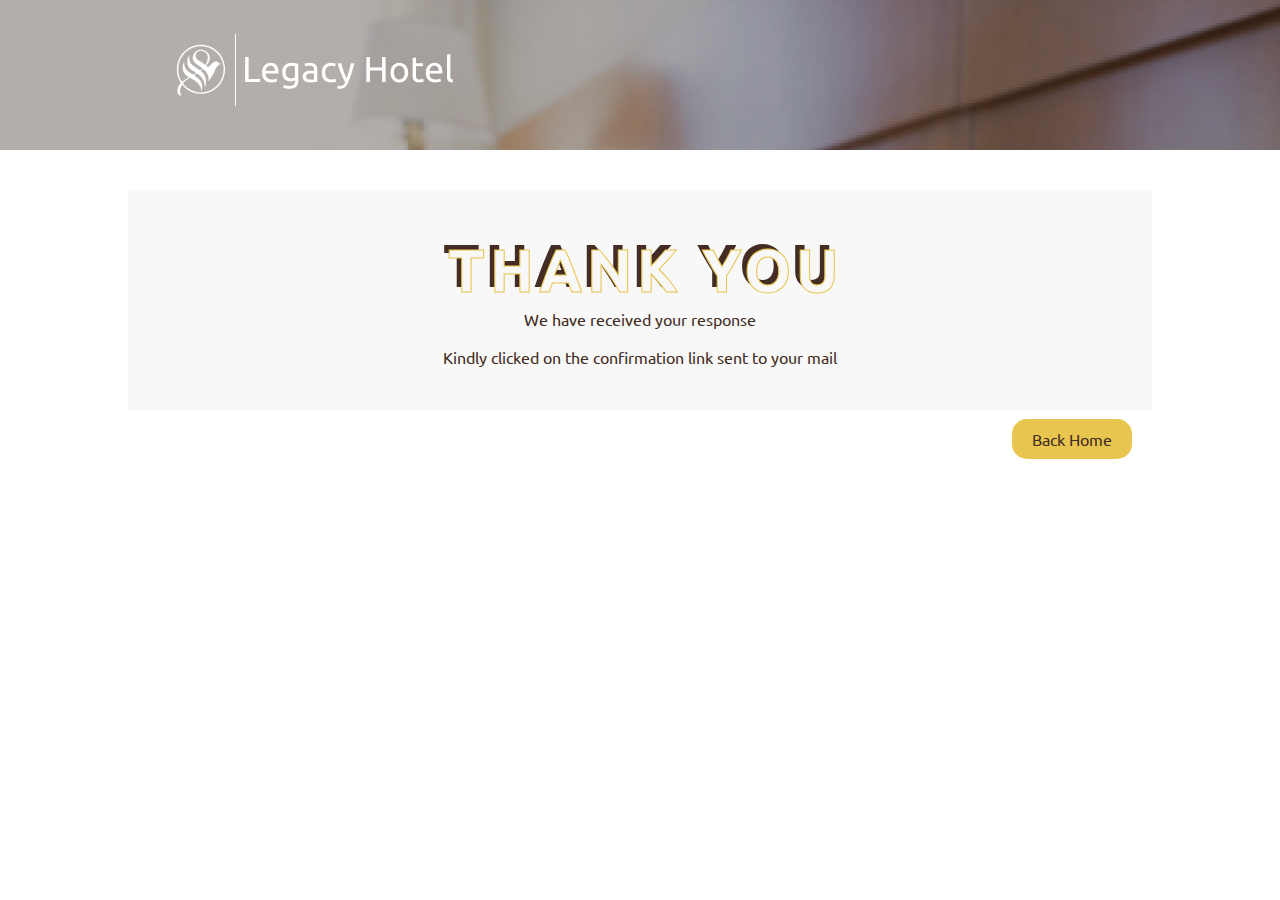
<file: html/response.html>
<!doctype html>
 <html lang="en">
     <head>
         <!-- Required meta tags -->
         <meta charset="utf-8">
         <meta name="viewport" content="width=device-width, initial-scale=1, shrink-to-fit=no">
         <link rel="stylesheet" href="https://use.fontawesome.com/releases/v5.13.0/css/all.css"
             integrity="sha384-Bfad6CLCknfcloXFOyFnlgtENryhrpZCe29RTifKEixXQZ38WheV+i/6YWSzkz3V"
             crossorigin="anonymous">
         <link rel="stylesheet" href="../css/response.css">
         <link rel="stylesheet" href="../css/nav.css">


         <title>Legacy Hotel| Response</title>
     </head>
     <body>
         <nav>
             <ul class="menu">
                 <li class="logo"><a href="../index.html"><img src="../img/logo.png" alt="logo"></a></li>
             </ul>
         </nav>

         <main>
             <div class="contentcontainer">
                 <div class="responsecontainer">
                     <h1>THANK YOU <span>THANK YOU</span></h1>
                     <p>We have received your response</p>
                     <p>Kindly clicked on the confirmation link sent to your mail</p>
                 </div>
                 <div class="responsehome">
                     <a href="../index.html">Back Home</a>
                 </div>
             </div>
         </main>

     </body>
 </html>
</file>
<file: css/style.css>
@import url('https://fonts.googleapis.com/css2?family=Ubuntu:ital,wght@0,300;0,400;0,500;0,700;1,300;1,400;1,500;1,700&display=swap');

body {
    font-family: 'Ubuntu', sans-serif;
    line-height: 1.1;
    overflow: hidden;
}


/* Basic styling */
* {
    box-sizing: border-box;
    padding: 0;
    margin: 0;
}

nav {
    position: absolute;
    width: 100%;
    z-index: 100;
}


a {
    color: white;
    text-decoration: none;
}

.menu,
.submenu {
    list-style-type: none;
}



.item {
    padding: 10px;
}

.item.button {
    padding: 9px 5px;
}

.item:not(.button) a:hover,
.item a:hover::after {
    color: #ccc;
}

/* Mobile menu */
.menu {
    display: flex;
    flex-wrap: wrap;
    justify-content: space-between;
    align-items: center;
    width: 100%;
    transition: all .5s;
}

.menu li a {
    display: inline-block;
    padding: 15px 5px;
}

.menu li.subitem a {
    padding: 15px;
}

.toggle {
    order: 1;
    font-size: 20px;
    margin-right: 26px;
}

.item.button {
    order: 2;
}

.item {
    order: 3;
    width: 100%;
    text-align: center;
    display: none;
}

.active .item {
    display: block;
}

.button.secondary {
    /* divider between buttons and menu links */
    border-bottom: 1px #444 solid;
}

.currentnav {
    border-bottom: 1px solid #fff;
}

/* Submenu up from mobile screens */
.active {
    background-color: #E7C54F;
    z-index: 100000000;
}

.submenu {
    display: none;
}

.submenu-active .submenu {
    display: block;
}

.has-submenu {
    position: absolute;
    top: 100%;
    background-color: #E7C54F;
}

.has-submenu a{
    font-size: 10px;
}

.has-submenu i {
    font-size: 12px;
}

.has-submenu>a::after {
    font-family: "Font Awesome 5 Free";
    font-size: 12px;
    line-height: 16px;
    font-weight: 900;
    content: "\f078";
    color: white;
    padding-left: 5px;
}

.subitem a {
    padding: 10px 15px;
}

.submenu-active {
    background-color: #111;
    border-radius: 3px;
}


/* home page slider */
.slider {
    position: absolute;
    overflow: hidden;
    height: 100vh;
    width: 100vw;
}

.slide {
    position: absolute;
    top: 0;
    left: 0;
    width: 100%;
    height: 100%;
    opacity: 0;
    transition: opacity 0.4s ease-in-out;
}

.slider:after {
    content: "";
    position: absolute;
    top: 0;
    width: 100%;
    height: 100%;
    background: rgba(40, 24, 12, 0.35);
}

.slide.currentcontent {
    opacity: 1;
}

.slide .content {
    position: absolute;
    top: 50%;
    transform: translateY(-50%);
    width: 600px;
    margin-left: 24px;
    color: #fff;
    padding: 35px;
    z-index: 4;
}

.slide h1 {
    font-weight: bold;
    font-size: 50px;
    letter-spacing: 1px;
    text-transform: uppercase;
    padding: 16px;
    padding-left: 0;
}

.slide p {
    font-size: 22px;
}

.slide:first-child {
    background: url('../img/homebackground.png') no-repeat center top/cover;
}

.slide:nth-child(2) {
    background: url('../img/in-ground-pool-near-building-during-daytime-751268.jpg') no-repeat center top/cover;
}


.gallerybook {
    position: absolute;
    bottom: 25%;
    display: flex;
    flex-wrap: wrap;
    justify-content: space-between;
    align-items: center;
    width: 80%;
    margin-left: 50px;
}

.seegallery {
    border: 1px solid #fff;
    border-radius: 20px;
    padding: 6px 10px;
}

.bookhere {
    background-color: #E7C54F;
    padding: 8px 18px;
    border-radius: 20px;

}

.bookhere a {
    color: #422C24;
}

.buttons {
    position: absolute;
    right: 100px;
    bottom: 50px;
    padding: 20px;
}

.buttons button {
    background: none;
    outline: none;
    border: 2px solid #fff;
    margin: 5px;
    z-index: 100000;
    cursor: pointer;
    padding: 6px;
}

#dot1 {
    width: 10px;
    height: 10px;
    border-radius: 50%;
    border: 6px solid #E7C54F;
    margin-left: 18px;
}

#dot2 {
    width: 10px;
    height: 10px;
    border-radius: 50%;
}


.currentimg {
    border: 4px solid #E7C54F;
}

@media all and (max-width: 700px) {
    .logo img {
        width: 200px;
    }
}

@media all and (max-width: 600px) {
    .logo img {
        width: 200px;
    }

    .slide .content {
        top: 40%;
        transform: translateY(-40%);
        width: 100%;
        left: 0px;
        margin-left: 0;
    }

    .slide h1 {
        font-size: 40px;
    }

    .slide p {
        font-size: 1rem;
    }

    .gallerybook {
        justify-content: flex-start;
        text-align: center;
    }

    .seegallery {
        margin-right: 16px;
    }

    .buttons {
        left: 120px;
    }
}

/* Tablet menu */
@media all and (min-width: 700px) {
    .menu {
        justify-content: center;
        position: relative;
    }

    .logo {
        flex: 1;
    }

    .item.button {
        width: auto;
        order: 1;
        display: block;
    }

    .toggle {
        flex: 1;
        text-align: right;
        order: 2;
    }

    .has-submenu {
        position: absolute;
        right: 0;
        top: 10px;
        background: none;
    }


}

/* Desktop menu */
@media all and (min-width: 960px) {
    .menu {
        align-items: center;
        flex-wrap: nowrap;
        width: 80%;
        margin: auto;
        position: relative;
    }

    .logo {
        order: 0;
    }

    .currentnav {
        border-bottom: 1px solid #fff;
    }

    .item {
        order: 1;
        position: relative;
        display: block;
        width: auto;
    }


    .has-submenu {
        position: absolute;
        right: 0;
        top: 10px;
        background: none;
    }

    .submenu-active .submenu {
        display: block;
        position: absolute;
        left: 0;
        top: 68px;
        background: #111;
    }

    .toggle {
        display: none;
    }

    .submenu-active {
        border-radius: 0;
    }

    .slide .content {
        left: 10%;
    }

    .gallerybook {
        left: 10%;
    }

    .bookhere {
        margin-right: 104px;
    }
}
</file>
<file: css/booking.css>
main{
    padding: 25px 0;
}

.contentcontainer{
    width: 60%;
    margin: auto;
}


main h1{
    text-align: center;
    padding: 30px;
    padding-bottom: 10px;
}

hr{
    width: 60px;
    margin: auto;
    margin-bottom: 20px;
    outline: none;
    border: 1px solid #E7C54F;
}

.form{
    width: 100%;
     border-radius: 5px;
     background-color: #f2f2f2;
    border: 1px solid #E7C54F;
    padding: 25px;
}

input[type=text],
input[type=email],
select,
textarea {
    width: 100%;
    padding: 12px;
    border: 1px solid #ccc;
    border-radius: 4px;
    margin-top: 6px;
    margin-bottom: 26px;
    resize: none;
    outline: none;
}

input[type=text]:focus,
input[type=email]:focus,
select:focus,
textarea:focus{
    border: 1px solid #E7C54F;
}

label{
     margin-top: 6px;
     margin-bottom: 26px;
}


.row{
    display: flex;
    justify-content: space-between;
    align-items: center;
}


.col-25{
    width: 25%;
}

input[type=submit] {
background-color: #E7C54F;
border: none;
padding: 10px 17px;
border-radius: 15px;
}

@media all and (max-width: 700px) {
.contentcontainer{
    width: 90%;
}

.row{
    flex-direction: column;
    justify-content: flex-start;
    align-items: flex-start;
}

label{
    margin-bottom: 5px;
}

.col-25{
    width: 50%;
}
}
</file>
<file: css/nav.css>
@import url('https://fonts.googleapis.com/css2?family=Ubuntu:ital,wght@0,300;0,400;0,500;0,700;1,300;1,400;1,500;1,700&display=swap');

*{
    padding: 0;
    margin: 0;
    box-sizing: border-box;
}

body {
    font-family: 'Ubuntu',sans-serif;
    line-height: 1.1;
}

nav {
    background: url('../img/homebackground.png') no-repeat center top/cover;
    height: 150px;
    position: relative;
}

nav {
    width: 100%;
    z-index: 100;
}
img {
    object-fit: contain;
}

.logo img{
    width: 345px;
    height: 118px;
}

nav:after {
    content: "";
    position: absolute;
    top: 0;
    height: 100%;
    width: 100%;
    background: rgba(40, 24, 12, 0.35);
    z-index: -1;
}

 .currentnav{
     border-bottom: 1px solid #fff;
     display: inline-block;
 }

a {
    color: white;
    text-decoration: none;
}

.menu,
.submenu {
    list-style-type: none;
}



.item {
    padding: 10px;
}

.item.button {
    padding: 9px 5px;
}

.item:not(.button) a:hover,
.item a:hover::after {
    color: #ccc;
}

/* Mobile menu */
.menu {
    display: flex;
    flex-wrap: wrap;
    justify-content: space-between;
    align-items: center;
    width: 100%;
    transition: all .5s;
    position: relative;
}

.active{
    background-color: #E7C54F;
    
}

.menu li a {
    display: inline-block;
    padding: 15px 5px;
}

.menu li.subitem a {
    padding: 15px;
}

.toggle {
    order: 1;
    font-size: 20px;
    margin-right: 26px;
}

.item.button {
    order: 2;
}

.item {
    order: 3;
    width: 100%;
    text-align: center;
    display: none;
}

.active .item {
    display: block;
}

.button.secondary {
    /* divider between buttons and menu links */
    border-bottom: 1px #444 solid;
}

/* Submenu up from mobile screens */
.submenu {
    display: none;
}

.submenu-active .submenu {
    display: block;
}


.subitem a {
    padding: 10px 15px;
}




/* Footer */
footer {
    background-color: #EBEBEB;
    width: 100%;
    margin-top: 16px;
}

footer .container {
    width: 80%;
    margin: auto;
    padding: 24px;
}

.footerdetails {
    display: grid;
    grid-template-columns: 1fr 1fr 1fr;
    gap: 15px;
}

footer h3 {
    color: #E7C54F;
    margin-bottom: 16px;
    font-size: 24px;
}

footer a {
    color: #333;
    margin-bottom: 16px;
    display: inline-block;
}

.contact {
    margin-bottom: 16px;
}

footer a:hover {
    opacity: .9;
}

.footerlogo {
    width: 100px;
    height: 100px;
}

.footerlogo img {
    width: 100%;
}

.vector {
    display: inline-block;
    width: 18px;
    height: 18px;
}

.vector img {
    width: 100%;
}

.sm {
    display: inline-block;
    width: 40px;
    height: 18px;
}

.sm img {
    width: 100%;
}

.socials {
    text-align: left;
    padding: 16px;
    padding-left: 0;
}

@media all and (max-width: 700px){
.logo img{
    width: 200px;
}

footer .container {
    width: 90%;
    margin: auto;
    padding: 24px;
}

.footerdetails {
    grid-template-columns: 1fr;
}
}

/* Tablet menu */
@media all and (min-width: 700px) {
    .menu {
        justify-content: center;
        position: relative;
    }

    .logo {
        flex: 1;
    }

    .item.button {
        width: auto;
        order: 1;
        display: block;
    }

    .toggle {
        flex: 1;
        text-align: right;
        order: 2;
    }

   

  .has-submenu{
     position: absolute;
     background: none;
     top: 0; 
  }

     
}

/* Desktop menu */
@media all and (min-width: 960px) {
    .menu {
        align-items: center;
        flex-wrap: nowrap;
        width: 80%;
        margin: auto;
        position: relative;
    }

    .logo {
        order: 0;
    }

   

    .item {
        order: 1;
        position: relative;
        display: block;
        width: auto;
    }

    .button {
        order: 2;
    }

    .submenu-active .submenu {
        display: block;
        position: absolute;
        left: 0;
        top: 68px;
    }

    .has-submenu{
        position: absolute;
        background: none;
        right: 0;
        top: 10px;
    }

    .toggle {
        display: none;
    }

    .submenu-active {
        border-radius: 0;
    }

    .slide .content {
        left: 10%;
    }

    .gallerybook {
        left: 10%;
    }

    .bookhere {
        margin-right: 104px;
    }
}
</file>
<file: css/facilities.css>
main {
   padding: 26px 0;
    width: 100%;
}

main h1 {
    text-align: center;
    padding: 20px;
    padding-bottom: 10px;
}

.contentcontainer {
    width: 90%;
    margin: auto;
}

hr {
    width: 60px;
    margin: auto;
    margin-bottom: 20px;
    outline: none;
    border: 1px solid #E7C54F;
}

.facilitycontainer {
    display: grid;
    grid-template-columns: repeat(auto-fit, minmax(250px, 1fr));
    gap: 15px;
}

.features {
    background-color: rgba(231, 198, 79, 0.142);
    padding: 24px;
    text-align: center;
    border-radius: 15px;
    transition: all .3s;
}

.features:hover{
    transform: scale(1.03);
}

.featimage {
    width: 50px;
    height: 50px;
    text-align: center;
    margin: auto;
}

.featimage img {
    width: 100%;
}

.features p {
    text-transform: uppercase;
    font-size: 13px;
    font-weight: bolder;
    color: #422C24;
    padding: 5px;
}

.arrowdown {
    text-align: center;
    margin: auto;
    padding: 34px;
}

.arrowdown img {
    width: 20px;
}

.exclusivecontainer {
    display: grid;
    grid-template-columns: 1fr 1fr;
    place-content: center;
    width: 70%;
    margin: auto;
    padding: 24px;
}

.exclusivefeat {
    display: flex;
    padding: 12px;
}

.exclusivefeat img {
    width: 18px;
    height: 18px;
}

.exclusivefeat p {
    margin-left: 60px;
}

.games{
    display: grid;
    grid-template-columns: repeat(auto-fit, minmax(250px, 1fr));
    place-content: center;
    padding: 24px;
    gap: 15px;
    text-align: center;
}

.games img{
    width: 100%;
    object-fit: cover;
}

.games div:nth-child(2){
    position: relative;
    width: 100%;
}

.games div:nth-child(2):after{
    content: "";
    background: url(../img/facilityimg/GAMES.png) no-repeat;
    position: absolute;
    top: 25%;
    left: -5%;
    right: 0;
    width: 100%;
    height: 100%;
    z-index: 1;  
}

@media all and (max-width: 1200px){
    .exclusivecontainer{
        width: 100%;
    }
}

@media all and (max-width: 800px){
    .exclusivecontainer{
        grid-template-columns: 1fr;
    }
}
</file>
<file: css/rates.css>
main {
   padding: 26px 0;
}

main h1 {
  text-align: center;
  padding: 20px;
  padding-bottom: 10px;
}

img {
    object-fit: contain;
}

hr {
    width: 60px;
    margin: auto;
    margin-bottom: 20px;
    outline: none;
    border: 1px solid #E7C54F;
}

.contentcontainer {
    width: 80%;
    margin: auto;
}

.ratecontainer {
    display: grid;
    grid-template-columns: 1fr 1fr 1fr;
    gap: 40px 20px;
    width: 100%;
    color: #ffffff;
}

.roomdetails {
    background-color: #E7C54F;
    margin-top: -32px;
    padding: 54px 15px 15px 20px;
    border-radius: 0 0 23px 23px;
    Width: 100%;
}

.imgcontainer {
    width: 100%;
}

.imgcontainer img {
    width: 100%;
}

.roomdetails h4 {
    font-weight: normal;
    padding-bottom: 12px;
    font-size: 22px;
}

.starsimg {
    padding-bottom: 20px;
}


.roomdetails p {
    font-size: 14px;
    padding: 4px;
    border: 1px solid #ffffff;
    display: inline-block;
    margin-bottom: 20px;
}

.pricebookbtn {
    display: flex;
    justify-content: space-between;
}

.pricebookbtn span:first-child {
    font-size: 22px;
    margin-right: 24px;
}

.pricebookbtn span:last-child {
    font-size: 15px;
    text-align: right;
    display: inline-block;
    margin-left: 28px;
}

.pricebookbtn span:last-child a {
    font-size: 14px;
    text-align: right;
    display: inline-block;
    background-color: #422C24;
    padding: 10px 15px;
    border-radius: 15px;
    color: #E7C54F;
}

@media all and (max-width: 1250px) {
    .ratecontainer {
        grid-template-columns: 1fr 1fr;
    }

}

@media all and (max-width: 900px) {
    .ratecontainer {
        grid-template-columns: 1fr;
    }

}

@media all and (max-width: 700px){
    .contentcontainer{
        width: 90%;
    }

    .ratecontainer{
        gap: 16px;
    }
}
</file>
<file: css/response.css>
body{
    height: 100vh;
}

main {
    padding: 0 0 35px 0;
}

main h1 {
    text-align: center;
    padding: 15px;
    font-size: 60px;
    color: #422C24;
    position: relative;
    letter-spacing: 5px;
}

main h1 span{
    position: absolute;
    left: 5px;
    top: 20px;
    height: 100%;
    width: 100%;
    -webkit-text-stroke-width: 1px;
    -webkit-text-stroke-color: #E7C54F;
    -webkit-text-fill-color: #F8F8F8;
}

.contentcontainer {
    width: 80%;
    margin: auto;
    margin-top: 40px;
    text-align: center;
}

.responsecontainer{
    width: 100%;
    background-color: #F8F8F8;
    padding: 25px;
}

.responsecontainer p{
    margin-bottom: 20px;
    color: #422C24;
}

.responsehome{
    text-align: right;
    margin: 10px;
    padding: 10px;
}

.responsehome a{
    color: #422C24;
    background-color: #E7C54F;
    padding: 10px 20px;
    border-radius: 15px;
}

.responsehome a:hover{
    opacity: 0.8;
}
</file>
